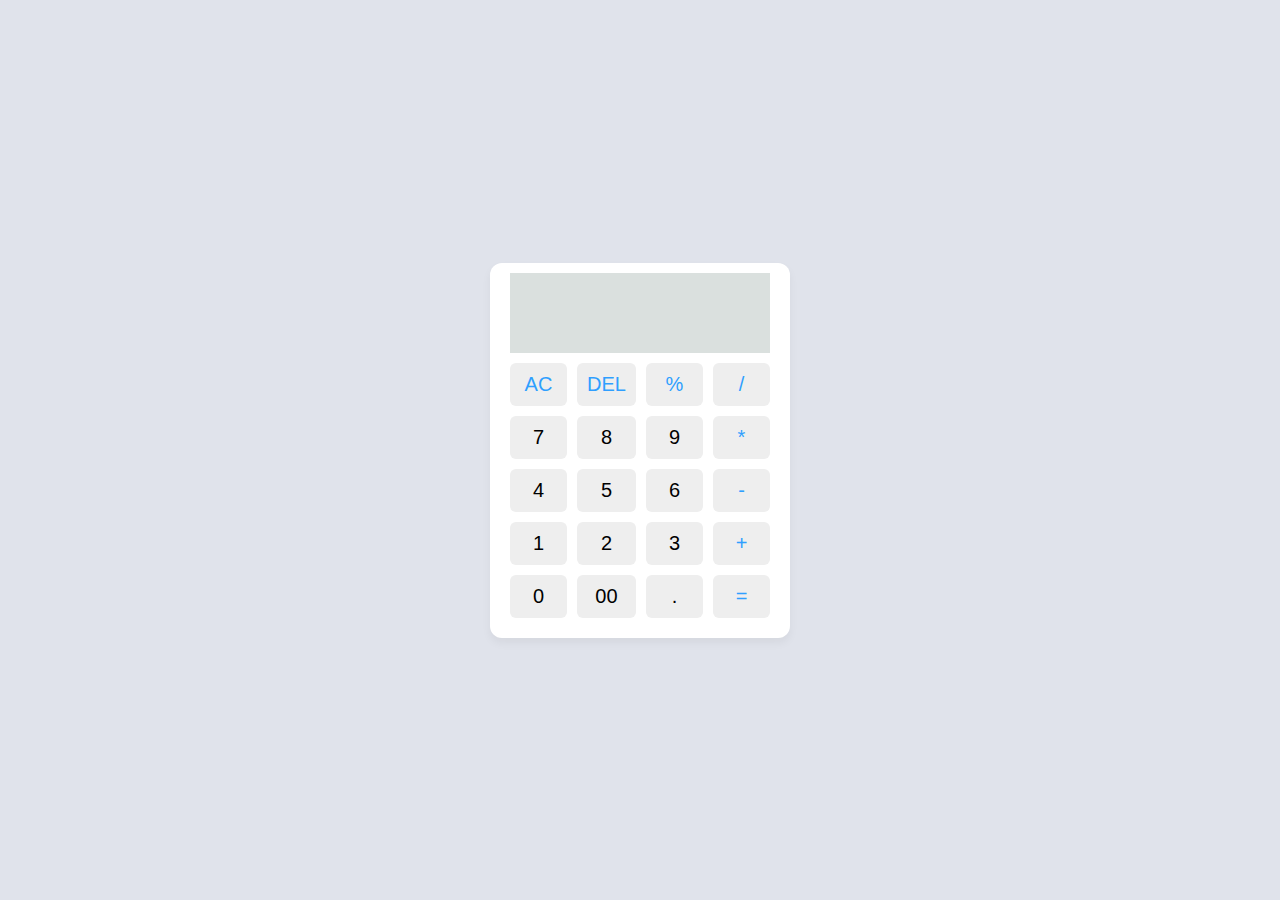
<file: calci/index.html>
<!DOCTYPE html>
<!-- Coding By CodingNepal - codingnepalweb.com -->
<html lang="en">

<head>
    <meta charset="UTF-8" />
    <meta http-equiv="X-UA-Compatible" content="IE=edge" />
    <meta name="viewport" content="width=device-width, initial-scale=1.0" />
    <title>Calculator</title>
    <link rel="stylesheet" href="style.css" />
</head>

<body>
    <div class="container">
        <input type="text" class="display" />
        <div class="buttons">
            <button class="operator" data-value="AC">AC</button>
            <button class="operator" data-value="DEL">DEL</button>
            <button class="operator" data-value="%">%</button>
            <button class="operator" data-value="/">/</button>
            <button data-value="7">7</button>
            <button data-value="8">8</button>
            <button data-value="9">9</button>
            <button class="operator" data-value="*">*</button>
            <button data-value="4">4</button>
            <button data-value="5">5</button>
            <button data-value="6">6</button>
            <button class="operator" data-value="-">-</button>
            <button data-value="1">1</button>
            <button data-value="2">2</button>
            <button data-value="3">3</button>
            <button class="operator" data-value="+">+</button>
            <button data-value="0">0</button>
            <button data-value="00">00</button>
            <button data-value=".">.</button>
            <button class="operator" data-value="=">=</button>
        </div>
    </div>
    <script src="script.js"></script>
</body>

</html>
</file>
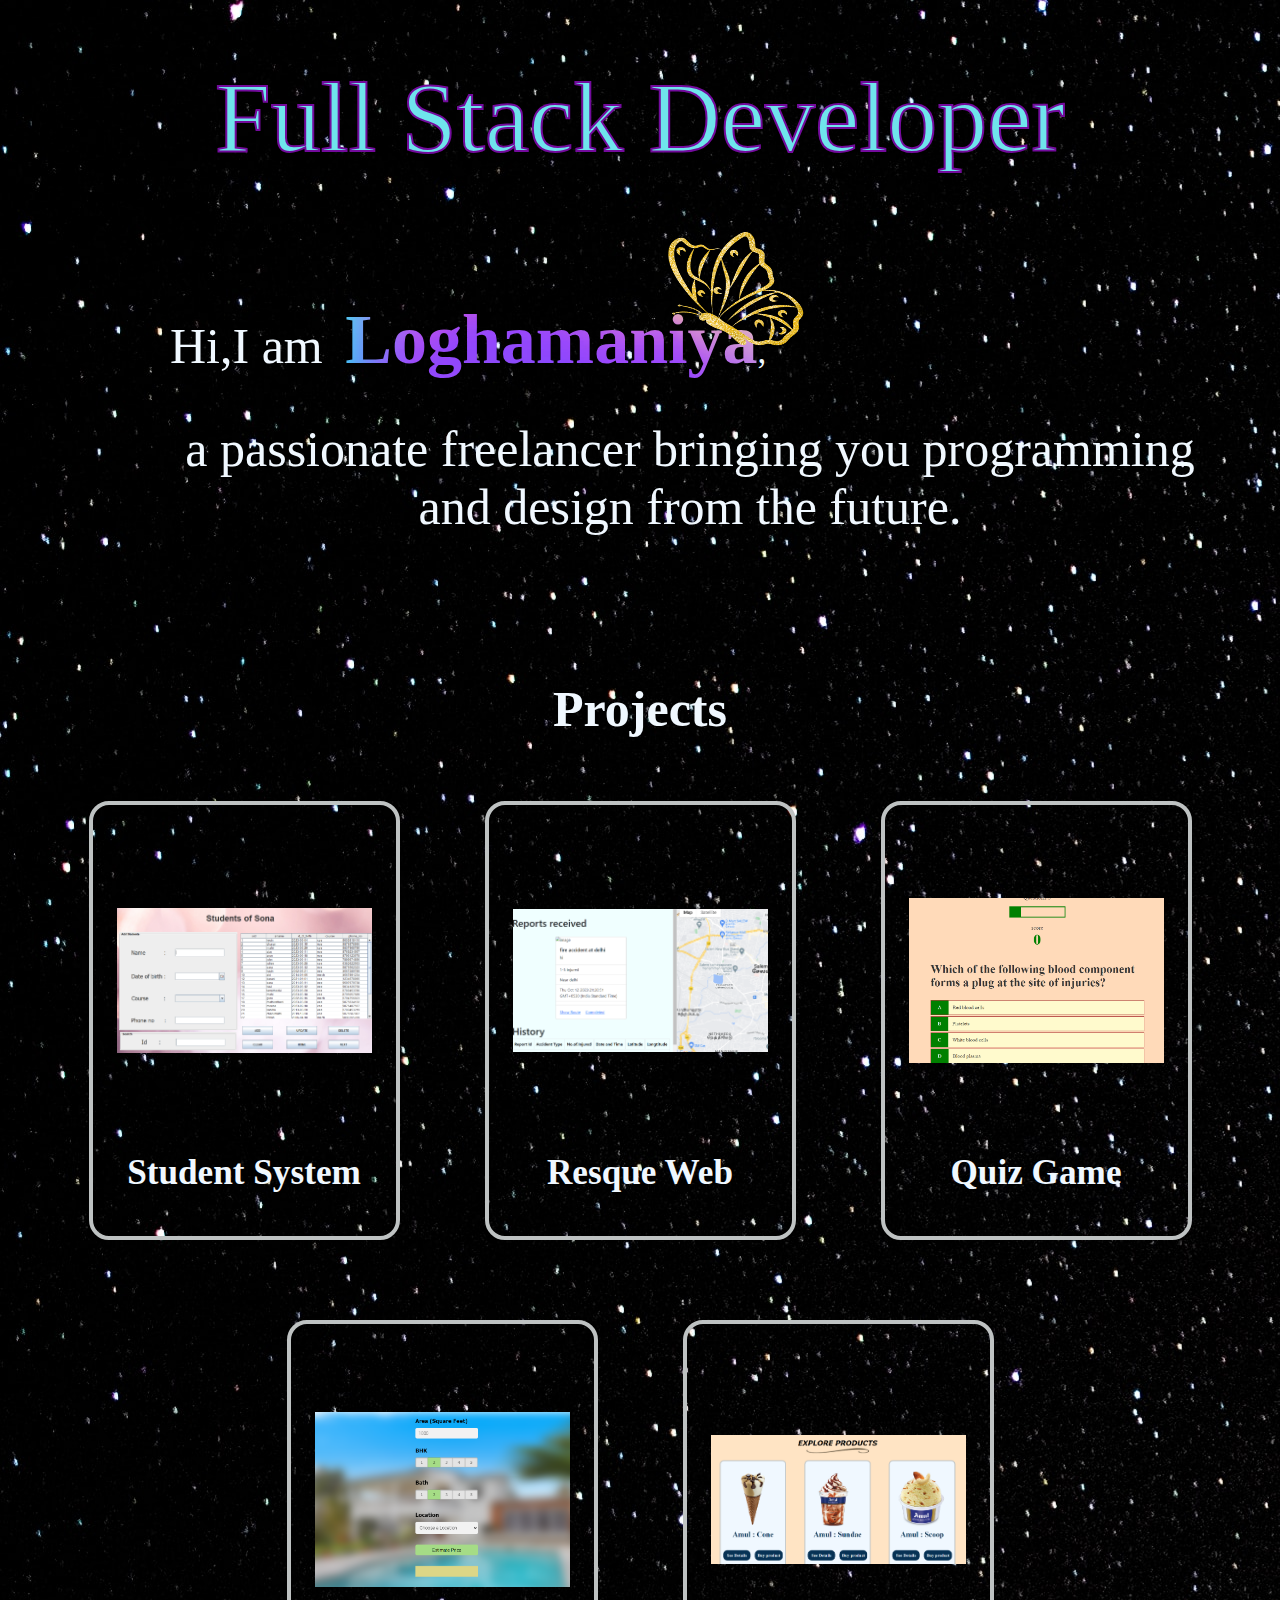
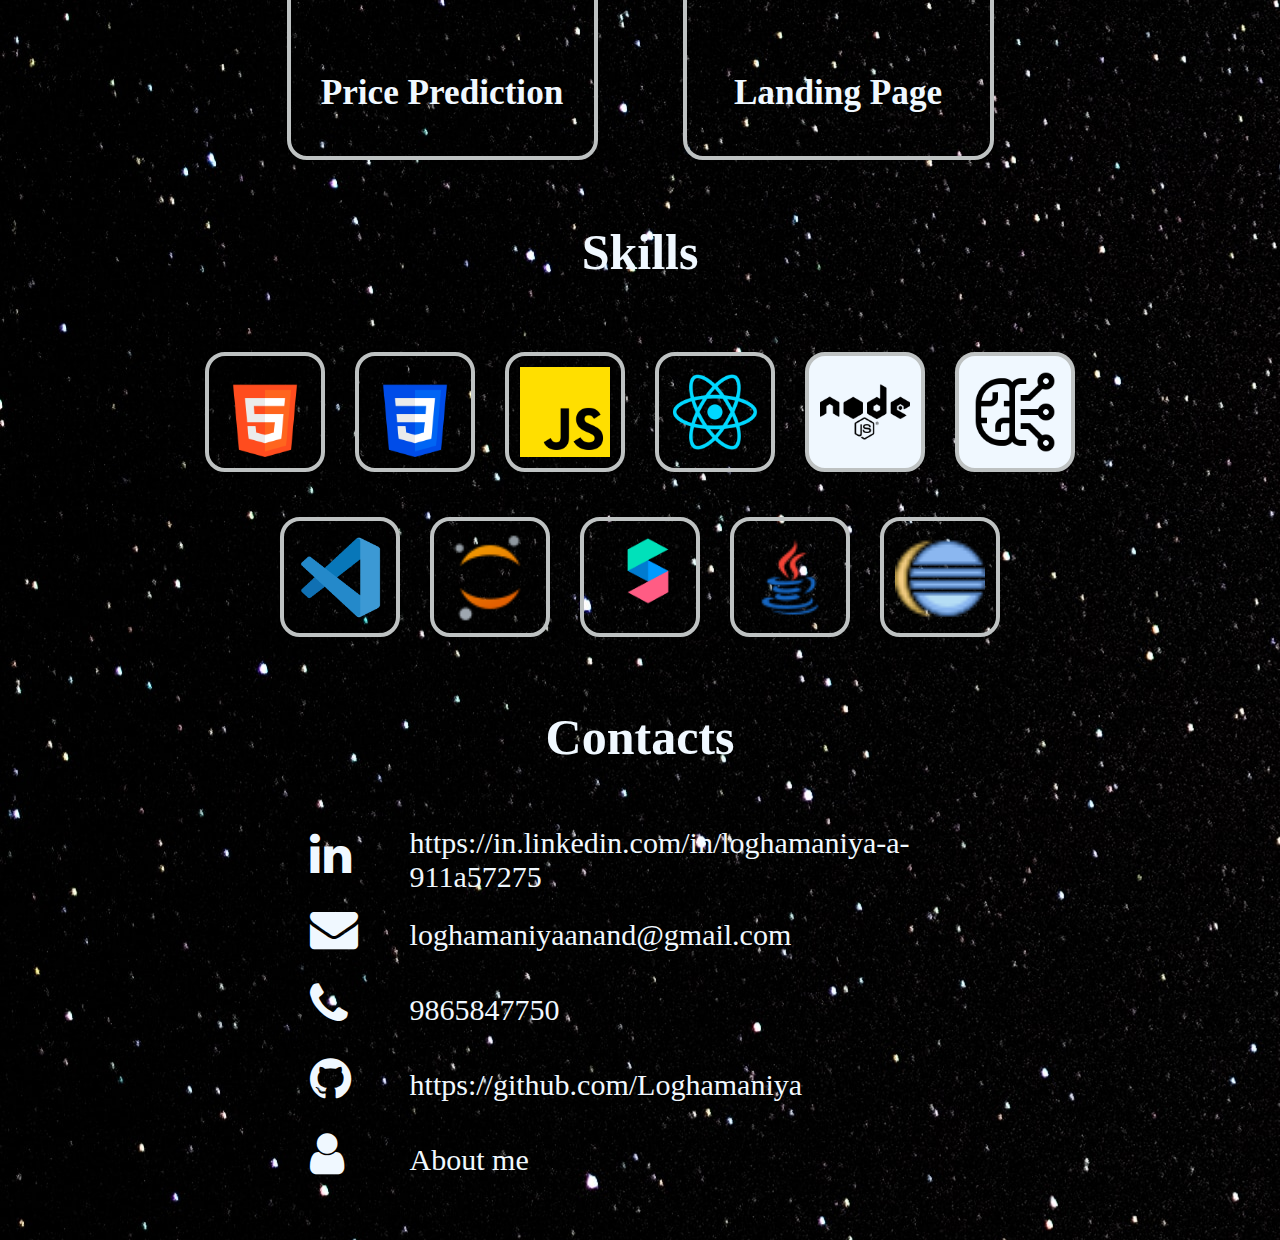
<file: portfolio/index.html>
<!DOCTYPE html>
<html lang="en">

<head>
    <meta charset="UTF-8">
    <meta http-equiv="X-UA-Compatible" content="IE=edge">
    <meta name="viewport" content="width=device-width, initial-scale=1.0">
    <title>port</title>
    <link rel="stylesheet" href="./index.css">
    <link rel="stylesheet" href="https://cdnjs.cloudflare.com/ajax/libs/font-awesome/4.7.0/css/font-awesome.min.css">
</head>

<body>
    <div class="wrapper">
        <div id="box1">
            <div id="spans">Full Stack Developer</div>
        </div>
        <div id="photo">
            <!-- <div id="image">
                <img src="./cheerful-curly-business-girl-wearing-glasses.jpg">
            </div> -->

            <div id="content">
                <!-- <p id="line1">Hi,I am</p> --><img id="butter"
                    src="./vecteezy_gold-glitter-butterfly_26678429_127.png">
                <p id="line2">Hi,I am
                <h1>Loghamaniya</h1>,</p><br>
                <p id="line3">a passionate freelancer bringing you programming and design from the future.</p>
            </div>
        </div>

        <div id="collections">
            <h1>Projects</h1>
            <div id="grid-items">
                <div id="card">
                    <div id="card-inner">
                        <div id="card-image">
                            <img id="card-pic" src="./Screenshot (44).png">
                        </div>
                        <h3 id="card-title">Student System</h3>
                    </div>
                </div>

                <div id="card">
                    <div id="card-inner">
                        <div id="card-image">
                            <img id="card-pic" src="./Screenshot (43).png">
                        </div>
                        <h3 id="card-title">Resque Web</h3>
                    </div>
                </div>

                <!-- <div id="card">
                    <div id="card-inner">
                        <div id="card-image">
                            <img id="card-pic" src="./Screenshot (45).png">
                        </div>
                        <h3 id="card-title">Smart Ration</h3>
                    </div>
                </div> -->

                <div id="card">
                    <div id="card-inner">
                        <div id="card-image">
                            <img id="card-pic" src="./Screenshot (42).png">
                        </div>
                        <h3 id="card-title">Quiz Game</h3>
                    </div>
                </div>

                <div id="card">
                    <div id="card-inner">
                        <div id="card-image">
                            <img id="card-pic" src="./Screenshot (41).png">
                        </div>
                        <h3 id="card-title">Price Prediction</h3>
                    </div>
                </div>

                <div id="card">
                    <div id="card-inner">
                        <div id="card-image">
                            <img id="card-pic" src="./Screenshot (40).png">
                        </div>
                        <h3 id="card-title">Landing Page</h3>
                    </div>
                </div>
            </div>
        </div>

        <!-- <div id="certificates">
            <h1 id="t">Certificates</h1>
            <div id="cer-grid">
                <div class="photo-cer">
                    <img src="./pexels-pixabay-209251.jpg">
                    <img class="photo2" src="./pexels-lukas-590041.jpg">
                </div>
                <div id="grid-cer">
                    <div id="grid-ele">
                        <div id="element" class="cer1">
                            <h3>JavaScript</h3>
                        </div>
                       
                        <div id="element" onmouseenter="enter(document.getElementById('t'))"
                            onmouseleave="leave(document.getElementById('t'))" class="cer2">
                            <h3>JavaScript</h3>
                        </div>
                        <div id="element">
                            <h3>JavaScript</h3>
                        </div>
                        <div id="element">
                            <h3>JavaScript</h3>
                        </div>
                        <div id="element">
                            <h3>JavaScript</h3>
                        </div>
                        <div id="element">
                            <h3>JavaScript</h3>
                        </div>
                        <div id="element">
                            <h3>JavaScript</h3>
                        </div>
                        <div id="element">
                            <h3>JavaScript</h3>
                        </div>


                    </div>
                </div>
            </div>
        </div> -->

        <div id="certificates">
            <h1 id="t">Skills</h1>
            <div id="cer-grid">

                <div id="grid-cer2">
                    <div id="grid-ele2">
                        <div id="element" class="cer1">
                            <!-- <h3>JavaScript</h3> -->
                            <div id="icon"><img src="./html-5_5968267.png"></div>
                        </div>

                        <div id="element" onmouseenter="enter(document.getElementById('t'))"
                            onmouseleave="leave(document.getElementById('t'))" class="cer2">
                            <!-- <h3>JavaScript</h3> -->
                            <div id="icon"><img src="./css-3_5968242.png"></div>
                        </div>
                        <div id="element">
                            <!-- <h3>JavaScript</h3> -->
                            <div id="icon"><img src="./js_5968292.png"></div>
                        </div>
                        <div id="element">
                            <!-- <h3>JavaScript</h3> -->
                            <div id="icon"><img src="./1174949_js_react js_logo_react_react native_icon.png"></div>
                        </div>
                        <div id="element" class="nodepic">
                            <!-- <h3>JavaScript</h3> -->
                            <div id="icon"><img id "nodepic" src="./8546986_node_icon.png"></div>
                        </div>
                        <div id="element" class="nodepic">
                            <!-- <h3>JavaScript</h3> -->
                            <div id="icon"><img id "nodepic" src="./9044704_machine_learning_model_icon.png"></div>

                        </div>
                        <div id="element">
                            <!-- <h3>JavaScript</h3> -->
                            <div id="icon"><img id "nodepic" src="./Visual Studio Code.png"></div>
                        </div>
                        <div id="element">
                            <!-- <h3>JavaScript</h3> -->
                            <div id="icon"><img id "nodepic" src="./icons8-jupyter-48.png"></div>
                        </div>
                        <div id="element">
                            <!-- <h3>JavaScript</h3> -->
                            <div id="icon"><img id "nodepic" src="./Spark AR.png"></div>
                        </div>
                        <div id="element">
                            <!-- <h3>JavaScript</h3> -->
                            <div id="icon"><img id "nodepic" src="./icons8-java-48.png"></div>
                        </div>
                        <div id="element">
                            <!-- <h3>JavaScript</h3> -->
                            <div id="icon"><img id "nodepic" src="./icons8-java-eclipse-30.png"></div>
                        </div>



                    </div>
                </div>
            </div>
        </div>

        <div id="contact">
            <h1>Contacts</h1>
            <div id="grid-con">
                <div id="con-row">
                    <div id="rows">
                        <div id="con-img">
                            <div id="con-icon"><i class="fa fa-linkedin fa-3x" aria-hidden="true"></i></div>
                        </div>
                        <div id="con-detail">
                            <p>https://in.linkedin.com/in/loghamaniya-a-911a57275</p>
                        </div>
                    </div>
                </div>
                <div id="con-row">
                    <div id="rows">
                        <div id="con-img">
                            <div id="con-icon"><i class="fa fa-envelope fa-3x fa-inverse" aria-hidden="true"></i></div>
                        </div>
                        <div id="con-detail">
                            <p>loghamaniyaanand@gmail.com</p>
                        </div>
                    </div>
                </div>
                <div id="con-row">
                    <div id="rows">
                        <div id="con-img">
                            <div id="con-icon"><i class="fa fa-phone fa-3x" aria-hidden="true"></i></div>
                        </div>
                        <div id="con-detail">
                            <p>9865847750</p>
                        </div>
                    </div>
                </div>
                <div id="con-row">
                    <div id="rows">
                        <div id="con-img">
                            <div id="con-icon"><i class="fa fa-github fa-3x" aria-hidden="true"></i></div>
                        </div>
                        <div id="con-detail">
                            <p>https://github.com/Loghamaniya</p>
                        </div>
                    </div>
                </div>
                 <div id="con-row">
                    <div id="rows">
                        <div id="con-img">
                            <div id="con-icon"><i class="fa fa-user fa-3x" aria-hidden="true"></i></div>
                        </div>
                        <div id="con-detail">
                            <p><a href="myresume.pdf" download>About me</a></p>
                        </div>
                    </div>
                </div>

            </div>
        </div>
    </div>


    <script>
        function enter(x) {
            x.style.color = "blue";
        }
        function leave(x) {
            x.style.color = "aliceblue";
        }
    </script>


</body>

</html>
</file>
<file: calci/style.css>
* {
    margin: 0;
    padding: 0;
    box-sizing: border-box;
    font-family: "Poppins", sans-serif;
}

body {
    height: 100vh;
    display: flex;
    align-items: center;
    justify-content: center;
    background: #e0e3eb;
}

.container {
    position: relative;
    max-width: 300px;
    width: 100%;
    border-radius: 12px;
    padding: 10px 20px 20px;
    background: #fff;
    box-shadow: 0 5px 10px rgba(0, 0, 0, 0.05);
}

.display {
    background-color: rgb(218, 224, 222);
    height: 80px;
    width: 100%;
    outline: none;
    border: none;
    text-align: right;
    margin-bottom: 10px;
    font-size: 25px;
    color: #000e1a;
    pointer-events: none;
}

.buttons {
    display: grid;
    grid-gap: 10px;
    grid-template-columns: repeat(4, 1fr);
}

.buttons button {
    padding: 10px;
    border-radius: 6px;
    border: none;
    font-size: 20px;
    cursor: pointer;
    background-color: #eee;
}

.buttons button:active {
    transform: scale(0.99);
}

.operator {
    color: #2f9fff;
}
</file>
<file: portfolio/index.css>
body {
    background: #111111;
    margin: 0;
    padding: 0;
    overflow-y: scroll;
}



@keyframes scroll {
    100% {
        background-position: 0px -400%;
    }
}

.wrapper {
    position: relative;
    animation: scroll 50s linear infinite;
    background: url("./jeremy-perkins-uhjiu8FjnsQ-unsplash.jpg");
    height: 100%;
    min-width: 360px;
    width: 100%;
    display: flex;
    flex-direction: column;
    justify-content: center;
    perspective: 1000px;
    perspective-origin: 50% 50%;
}

#box1 {
    position: relative;
    height: 200px;
    width: 100%;
    display: flex;
    top: 0;
    justify-content: center;
    color: aliceblue;
}

/* 
#box1 #spans {
    color: #dd1d1d;
    font-size: 8em;
    position: absolute;
    transform: translate(-50%, -50%);
}

#box1 #spans:nth-child(1) {
    color: transparent;
    -webkit-text-stroke: 2px #f40388;
}*/

/* #box1 #spans:nth-child(2) {
    color: #03f43f;
    animation: animate 4s ease-in-out infinite;
} */

#box1 #spans {
    position: absolute;
    padding-left: auto;
    padding-top: 60px;
    font-size: 100px;
    color: rgb(111, 228, 236);
    -webkit-text-stroke: 2px #730b9c;
    /* animation: animate 4s ease-in-out infinite; */
}

/* @keyframes animate {

    0%,
    100% {
        clip-path: polygon(0% 45%,
                16% 44%,
                33% 50%,
                54% 60%,
                70% 61%,
                84% 59%,
                100% 52%,
                100% 100%,
                0% 100%);
    }

    50% {
        clip-path: polygon(0% 60%,
                15% 65%,
                34% 66%,
                51% 62%,
                67% 50%,
                84% 45%,
                100% 46%,
                100% 100%,
                0% 100%);
    }
} */


#photo {
    padding-top: 20px;
    display: flex;
    width: 100%;
    flex-direction: row-reverse;
    justify-content: center;
}

#image {
    position: relative;
    padding: 40px 150px;
    padding-left: 50px;
}

#butter {
    height: 150px;
    position: absolute;
    width: 200px;
    padding-left: 38%;
    margin-top: -85px;
}

/* #photo img {
    height: 300px;
    width: 300px;
    border-radius: 50%;
    border: 20px groove rgb(248, 248, 242);

} */

#content p {
    margin: 0;
}

#line1 {
    font-size: 50px;
}

#line2 {
    display: inline;
    font-size: 50px;
    padding-left: 20px;
}

#line3 {
    font-size: 50px;
    text-align: center;
}

#content h1 {
    margin: 0;
    padding-left: 10px;
    display: inline;
    background: url("./istockphoto-1401432454-1024x1024.jpg");
    background-clip: text;
    -webkit-background-clip: text;
    color: transparent;
}


#content {
    color: aliceblue;
    padding: 80px 150px;
    padding-right: 50px;
    font-size: 35px;
    /* text-align: center; */
}

#collections h1 {
    background: none;
    display: flex;
    justify-content: center;
    padding-top: 30px;
    padding-bottom: 30px;
    font-size: 50px;
    color: aliceblue;
}

#collections img {
    background: none;
    width: 300px;
}

#grid-items {
    display: flex;
    flex-direction: row;
    row-gap: 5rem;
    justify-content: center;
    flex-wrap: wrap;
    margin: 0 auto;
    max-width: 75rem;
    background: none;
}

#card {
    display: flex;
    flex-direction: column;
    align-items: center;
    width: 33%;
    background: none;
}

#card-inner {
    position: relative;
    padding: 0.5rem 1.5rem;
    box-sizing: border-box;
    min-height: 120px;
    max-height: 500px;
    transition: inherit;
    border: 4px solid rgb(190, 194, 194);
    border-radius: 20px;

}

#card-image {
    display: flex;
    align-items: center;
    margin: auto;
    padding-top: 2.5rem;
    height: 255px;
    width: 255px;
    box-sizing: content-box;
    justify-content: center;
    background: none;
}


#card-image img {
    max-width: 100%;
    max-height: 100%;
    transition: transform .8s;
    z-index: 1;
    object-fit: contain;
    background: none;
}

#card-title {
    font-size: 2.2rem;
    padding-top: 10px;
    display: flex;
    justify-content: center;
    background: none;
    color: aliceblue;

}

#certificates h1 {
    /* background: none; */
    display: flex;
    justify-content: center;
    padding-top: 30px;
    padding-bottom: 30px;
    font-size: 50px;
    color: aliceblue;


}

#cer-grid {
    display: flex;
    height: 300px;
}



.photo-cer {
    position: relative;
    display: flex;
    flex-grow: 1;
    /* opacity: 0; */
}


.photo-cer img {
    position: absolute;
    display: block;
    padding: auto;
    object-fit: contain;
    height: 90%;
    width: 90%;
    padding: 15px 15px;

    /* left: -99px; */
}







#grid-cer {
    position: relative;
    display: flex;
    flex-grow: 2;
}

#grid-cer2 {
    position: relative;
    display: flex;
    justify-content: center;
    flex-grow: 1;
    /* background-color: aquamarine; */
}

#grid-ele {
    display: flex;
    position: absolute;
    height: 100%;
    width: 100%;
    /* background-color: blueviolet; */
    flex-direction: row;
    row-gap: 30px;
    column-gap: 30px;
    justify-content: center;
    align-items: center;
    flex-wrap: wrap;
    margin: 0 auto;
    max-width: 75rem;

}

#grid-ele2 {
    display: flex;
    position: absolute;
    height: 100%;
    width: 75%;
    /* background-color: blueviolet; */
    flex-direction: row;
    row-gap: 30px;
    column-gap: 30px;
    justify-content: center;
    align-items: center;
    flex-wrap: wrap;
    margin: 0 auto;
    max-width: 75rem;

}

#demo {
    background-color: aqua;
    position: unset;
    height: 30px;
    width: 30px;
    display: block;
    /* margin-left: 50%; */
    /* display: flex; */
    /* float: right; */
}

#element {
    display: flex;
    flex-direction: column;
    align-items: center;
    height: 120px;
    width: 120px;
    color: aliceblue;
    position: relative;
    padding: 0.5rem 1.5rem;
    box-sizing: border-box;
    border: 4px solid rgb(190, 194, 194);
    border-radius: 20px;
    padding-top: 0;
}



#icon {
    position: absolute;
    display: flex;
    height: 100%;
    width: 100%;
    /* background-color: aquamarine; */
    justify-content: center;
    align-items: center;
    /* padding: auto;
    margin: 0; */
}

#icon img {
    position: absolute;
    display: block;
    height: 80%;
    width: 80%;
    /* margin: auto; */
    /* padding: auto; */
    object-fit: fill;
}

.nodepic {
    /* color: aliceblue; */
    background-color: aliceblue;
}

#contact {
    height: auto;
    padding-bottom: 50px;
}

#contact h1 {
    background: none;
    display: flex;
    justify-content: center;
    padding-top: 30px;
    padding-bottom: 30px;
    font-size: 50px;
    color: aliceblue;
}

#grid-con {
    display: flex;
    flex-direction: column;
    row-gap: 15px;
    margin: 0 auto;
    width: 60%;
    /* height: 200px; */
}

#con-row {
    position: relative;
    display: flex;
    flex-direction: row;
    box-sizing: border-box;
    /* border: 4px solid rgb(190, 194, 194); */
    border-radius: 20px;
    width: 100%;
    height: 60px;
}

#rows {
    position: absolute;
    display: flex;
    height: 100%;
    width: 100%;
    padding: 0;
    /* background-color: aqua; */
    flex-direction: row;

}

#con-img {
    position: relative;
    display: flex;
    flex-grow: 1;
    justify-content: center;
}

#con-icon {
    position: absolute;
    display: flex;
    height: 100%;
    width: 30%;
    /* border-radius: 50%; */
    /* background-color: bisque; */
}

#con-icon i {
    color: aliceblue;
}

#con-detail {
    position: relative;
    display: flex;
    flex-grow: 4;
    /* background-color: blueviolet; */
    align-items: center;
}

#con-detail p {
    position: absolute;
    color: aliceblue;
    font-size: 30px;
}

#con-detail a {
    text-decoration: none;
    color: aliceblue;
}

#con-detail a:hover {
    text-decoration: none;
    color: blue;
}
</file>
